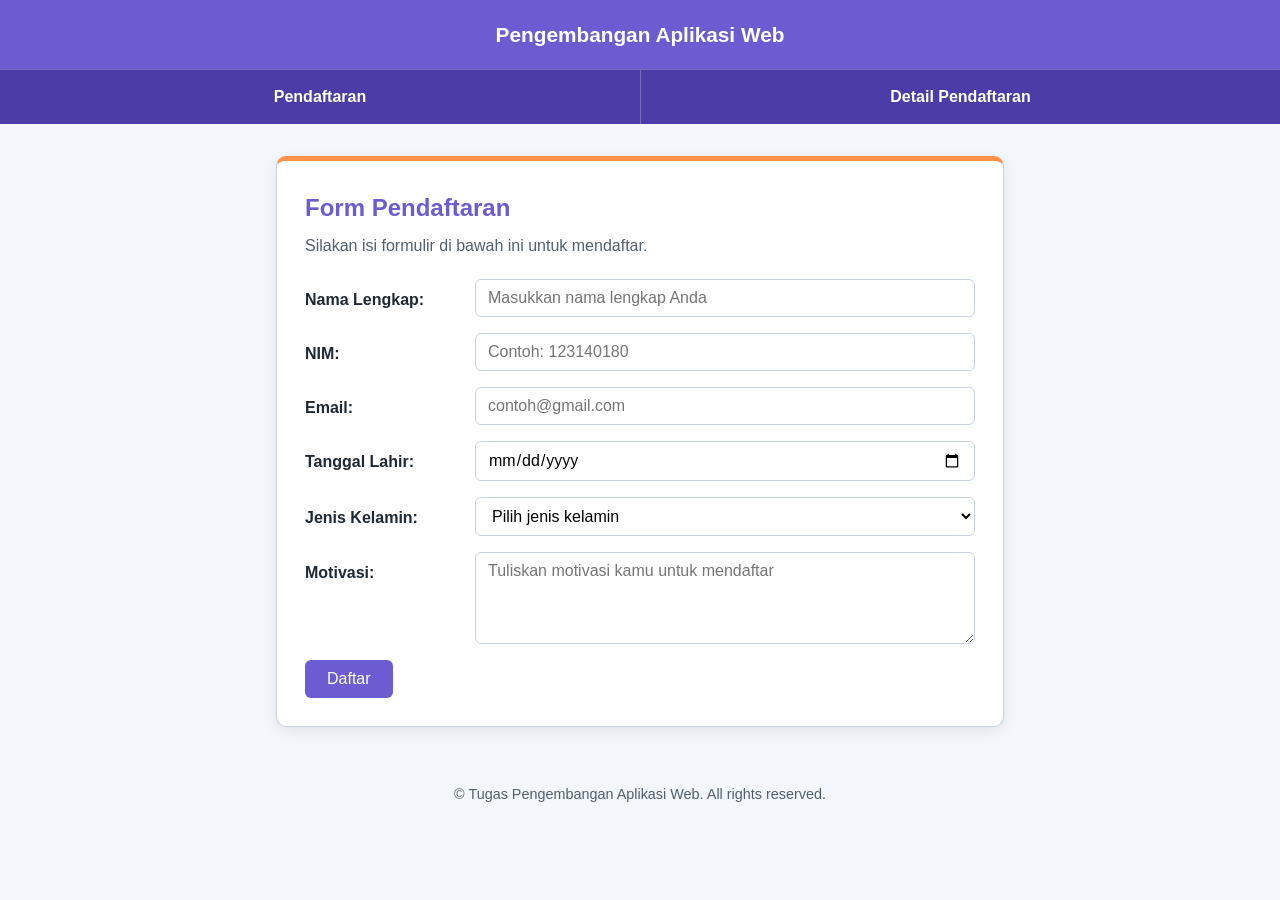
<file: task_3/index.html>
<!DOCTYPE html>
<html lang="en">
    <head>
        <meta charset="UTF-8">
        <meta name="viewport" content="width=device-width, initial-scale=1.0">
        <title>Laman Pendaftaran</title>
        <link rel="stylesheet" href="style.css">
    </head>
    <body>
        <header class = "header">
            <h1>Pengembangan Aplikasi Web</h1>
            <nav class = "nav">
                <ul>
                    <li><a href="index.html">Pendaftaran</a></li>
                    <li><a href="detail.html">Detail Pendaftaran</a></li>
                </ul>
            </nav>
        </header>
        
        <main class = "container">
            <section class = "card"> 
                <h2>Form Pendaftaran</h2>
                <p class = "subtitle">Silakan isi formulir di bawah ini untuk mendaftar.</p>
                <form method="get" action="detail.html">
                    <fieldset style = "border:none;">
                        <div  class = "form-row">
                            <label for="nama">Nama Lengkap:</label>
                            <input type="text" id="nama" name="nama"
                                        placeholder="Masukkan nama lengkap Anda" required>
                        </div>

                        <div class = "form-row">
                            <label for="nim">NIM:</label>
                            <input type="text" id="nim" name="nim"
                                        placeholder="Contoh: 123140180"
                                        pattern="[0-9]{9}" title="NIM harus terdiri dari 9 digit angka"
                                        required>
                        </div>

                        <div class = "form-row">
                            <label for="email">Email:</label>
                            <input type="email" id="email" name="email"
                            placeholder="contoh@gmail.com" required>
                        </div>

                        <div class = "form-row">
                            <label for="lahir">Tanggal Lahir:</label>
                            <input type="date" id="lahir" name="lahir">
                        </div>

                        <div class = "form-row">
                            <label for="gender">Jenis Kelamin:</label>
                            <select id="gender" name="gender" required>
                                <option value="" disabled selected hidden>Pilih jenis kelamin</option>
                                <option value="laki-laki">Laki-laki</option>
                                <option value="perempuan">Perempuan</option>
                            </select>
                        </div>
                        
                        <div class = "form-row">
                            <label for="motivasi">Motivasi:</label>
                            <textarea id="motivasi" name="motivasi" rows="4" cols="50" placeholder="Tuliskan motivasi kamu untuk mendaftar" required></textarea>
                        </div>
                    </fieldset>

                    <div class="tombol-area">
                        <button type="submit" class="tombol">Daftar</button>
                    </div>
                </form>
            </section>
        </main>

        <footer class = "footer">
            <p>&copy; Tugas Pengembangan Aplikasi Web. All rights reserved.</p>
        </footer>
    </body>
</html>
</file>
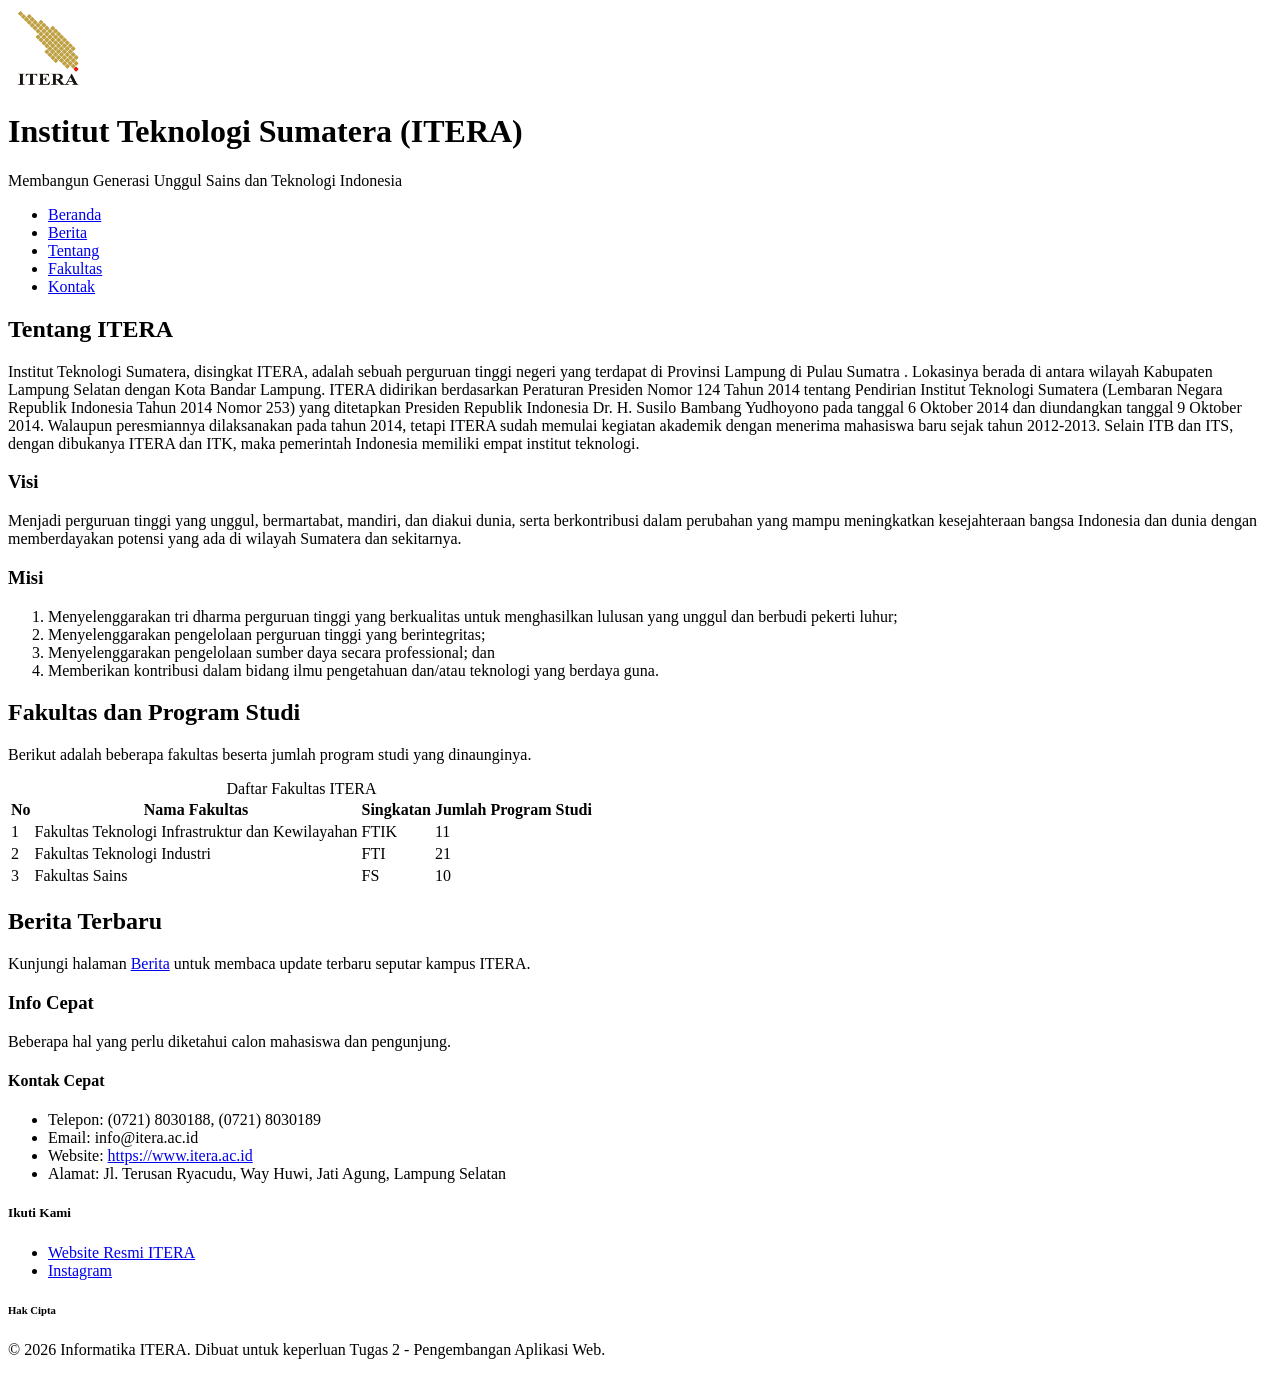
<file: tugas-2/index.html>
<!DOCTYPE html>
<html lang="id">
<head>
  <meta charset="UTF-8">
  <meta name="viewport" content="width=device-width, initial-scale=1.0">
  <title>ITERA - Institut Teknologi Sumatera</title>
  <meta name="description" content="Website resmi Institut Teknologi Sumatera (ITERA) - Tugas 2 Pengembangan Aplikasi Web">
</head>
<body>

  <header>
    <img src="images/Logo_ITERA.png" alt="Logo Institut Teknologi Sumatera" width="80" height="80">
    <h1>Institut Teknologi Sumatera (ITERA)</h1>
    <p>Membangun Generasi Unggul Sains dan Teknologi Indonesia</p>

    <nav aria-label="Navigasi utama">
      <ul>
        <li><a href="index.html">Beranda</a></li>
        <li><a href="berita.html">Berita</a></li>
        <li><a href="#tentang">Tentang</a></li>
        <li><a href="#fakultas">Fakultas</a></li>
        <li><a href="#kontak">Kontak</a></li>
      </ul>
    </nav>
  </header>

  <main>

    <section id="tentang" aria-labelledby="tentang-heading">
      <h2 id="tentang-heading">Tentang ITERA</h2>
      <p>
        Institut Teknologi Sumatera, disingkat ITERA, adalah sebuah perguruan tinggi negeri yang terdapat di Provinsi Lampung di Pulau Sumatra .
        Lokasinya berada di antara wilayah Kabupaten Lampung Selatan dengan Kota Bandar Lampung.
        ITERA didirikan berdasarkan Peraturan Presiden Nomor 124 Tahun 2014 tentang Pendirian Institut Teknologi Sumatera (Lembaran Negara Republik Indonesia Tahun 2014 Nomor 253) yang ditetapkan Presiden Republik Indonesia Dr. H. Susilo Bambang Yudhoyono pada tanggal 6 Oktober 2014 dan diundangkan tanggal 9 Oktober 2014.
        Walaupun peresmiannya dilaksanakan pada tahun 2014, tetapi ITERA sudah memulai kegiatan akademik dengan menerima mahasiswa baru sejak tahun 2012-2013. Selain ITB dan ITS, dengan dibukanya ITERA dan ITK, maka pemerintah Indonesia memiliki empat institut teknologi.
      </p>

      <article>
        <h3>Visi</h3>
        <p>
          Menjadi perguruan tinggi yang unggul, bermartabat, mandiri, dan diakui dunia, serta berkontribusi dalam perubahan yang mampu meningkatkan kesejahteraan bangsa Indonesia dan dunia dengan memberdayakan potensi yang ada di wilayah Sumatera dan sekitarnya.
        </p>
      </article>

      <article>
        <h3>Misi</h3>
        <ol>
          <li>Menyelenggarakan tri dharma perguruan tinggi yang berkualitas untuk menghasilkan lulusan yang unggul dan berbudi pekerti luhur;</li>
          <li>Menyelenggarakan pengelolaan perguruan tinggi yang berintegritas;</li>
          <li>Menyelenggarakan pengelolaan sumber daya secara professional; dan</li>
          <li>Memberikan kontribusi dalam bidang ilmu pengetahuan dan/atau teknologi yang berdaya guna.</li>
        </ol>
      </article>
    </section>

    <section id="fakultas" aria-labelledby="fakultas-heading">
      <h2 id="fakultas-heading">Fakultas dan Program Studi</h2>
      <p>Berikut adalah beberapa fakultas beserta jumlah program studi yang dinaunginya.</p>

      <table>
        <caption>Daftar Fakultas ITERA</caption>
        <thead>
          <tr>
            <th scope="col">No</th>
            <th scope="col">Nama Fakultas</th>
            <th scope="col">Singkatan</th>
            <th scope="col">Jumlah Program Studi</th>
          </tr>
        </thead>
        <tbody>
          <tr>
            <td>1</td>
            <td>Fakultas Teknologi Infrastruktur dan Kewilayahan</td>
            <td>FTIK</td>
            <td>11</td>
          </tr>
          <tr>
            <td>2</td>
            <td>Fakultas Teknologi Industri</td>
            <td>FTI</td>
            <td>21</td>
          </tr>
          <tr>
            <td>3</td>
            <td>Fakultas Sains</td>
            <td>FS</td>
            <td>10</td>
          </tr>

        </tbody>
      </table>
    </section>

    <section aria-labelledby="berita-terbaru-heading">
      <h2 id="berita-terbaru-heading">Berita Terbaru</h2>
      <p>Kunjungi halaman <a href="berita.html">Berita</a> untuk membaca update terbaru seputar kampus ITERA.</p>
    </section>

    <aside aria-labelledby="info-cepat-heading">
      <h3 id="info-cepat-heading">Info Cepat</h3>
      <p>Beberapa hal yang perlu diketahui calon mahasiswa dan pengunjung.</p>

      <h4>Kontak Cepat</h4>
      <ul>
        <li>Telepon: (0721) 8030188, (0721) 8030189</li>
        <li>Email: info@itera.ac.id</li>
        <li>Website: <a href="https://www.itera.ac.id">https://www.itera.ac.id</a></li>
        <li>Alamat: Jl. Terusan Ryacudu, Way Huwi, Jati Agung, Lampung Selatan</li>
      </ul>
    </aside>

  </main>

  <footer id="kontak">
    <h5>Ikuti Kami</h5>
    <ul>
      <li><a href="https://www.itera.ac.id">Website Resmi ITERA</a></li>
      <li><a href="https://www.instagram.com/iteraofficial">Instagram</a></li>
    </ul>
    <h6>Hak Cipta</h6>
    <p>&copy; 2026 Informatika ITERA. Dibuat untuk keperluan Tugas 2 - Pengembangan Aplikasi Web.</p>
  </footer>

</body>
</html>
</file>
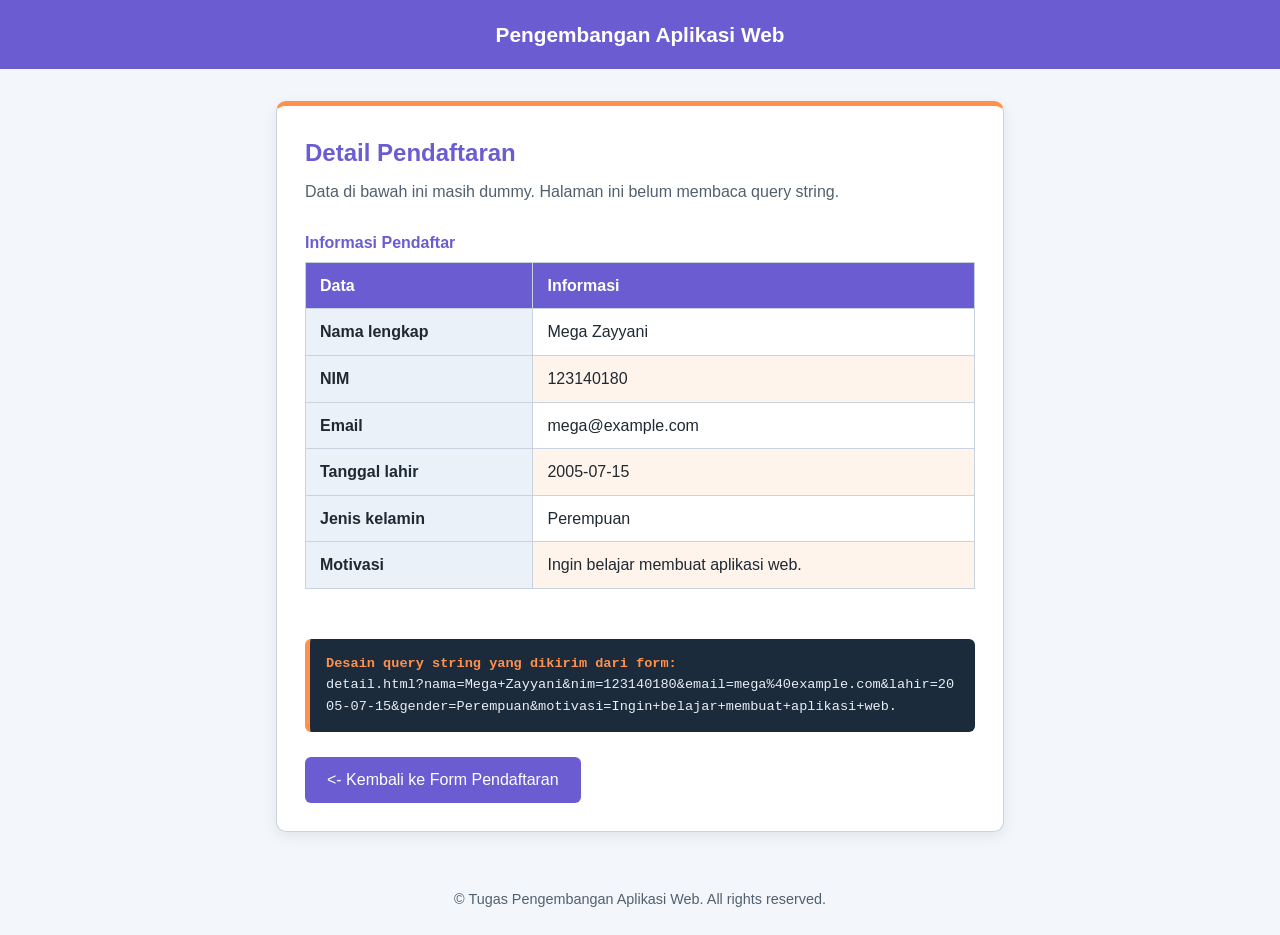
<file: task_3/detail.html>
<!DOCTYPE html>
<html lang="en">
    <head>
        <meta charset="UTF-8">
        <meta name="viewport" content="width=device-width, initial-scale=1.0">
        <title>Detail Pendaftaran</title>
        <link rel="stylesheet" href="style.css">
    </head>
    <body>
        <header class = "header">
            <h1>Pengembangan Aplikasi Web</h1>
        </header>

        <main class = "container">
            <section class = "card"> 
                <h2>Detail Pendaftaran</h2>
                <p class = "subtitle">Data di bawah ini masih dummy. Halaman ini belum membaca query string.</p>
                <table>
                    <caption>Informasi Pendaftar</caption>
                    <thead>
                        <tr>
                            <th>Data</th>
                            <th>Informasi</th>
                        </tr>
                    </thead>
                    <tbody>
                        <tr>
                            <th scope="row">Nama lengkap</th>
                            <td>Mega Zayyani</td>
                        </tr>
                        <tr>
                            <th scope="row">NIM</th>
                            <td>123140180</td>
                        </tr>
                        <tr>
                            <th scope="row">Email</th>
                            <td>mega@example.com</td>
                        </tr>
                        <tr>
                            <th scope="row">Tanggal lahir</th>
                            <td>2005-07-15</td>
                        </tr>
                        <tr>
                            <th scope="row">Jenis kelamin</th>
                            <td>Perempuan</td>
                        </tr>
                        <tr>
                            <th scope="row">Motivasi</th>
                            <td>Ingin belajar membuat aplikasi web.</td>
                        </tr>
                    </tbody>
                </table>
                <br>

                <div class = "query-box">
                    <strong>Desain query string yang dikirim dari form:</strong><br>
                    <span id="query-string"></span>
                        detail.html?nama=Mega+Zayyani&amp;nim=123140180&amp;email=mega%40example.com&amp;lahir=2005-07-15&amp;gender=Perempuan&amp;motivasi=Ingin+belajar+membuat+aplikasi+web.
                </div>
                    
                <br>
                <div class = "tombol-area">
                    <a href="index.html" class="tombol"><- Kembali ke Form Pendaftaran</a>
                </div>
            </section>
        </main>

        <footer class = "footer">
            <p>&copy; Tugas Pengembangan Aplikasi Web. All rights reserved.</p>
        </footer>
    </body>
</html>
</file>
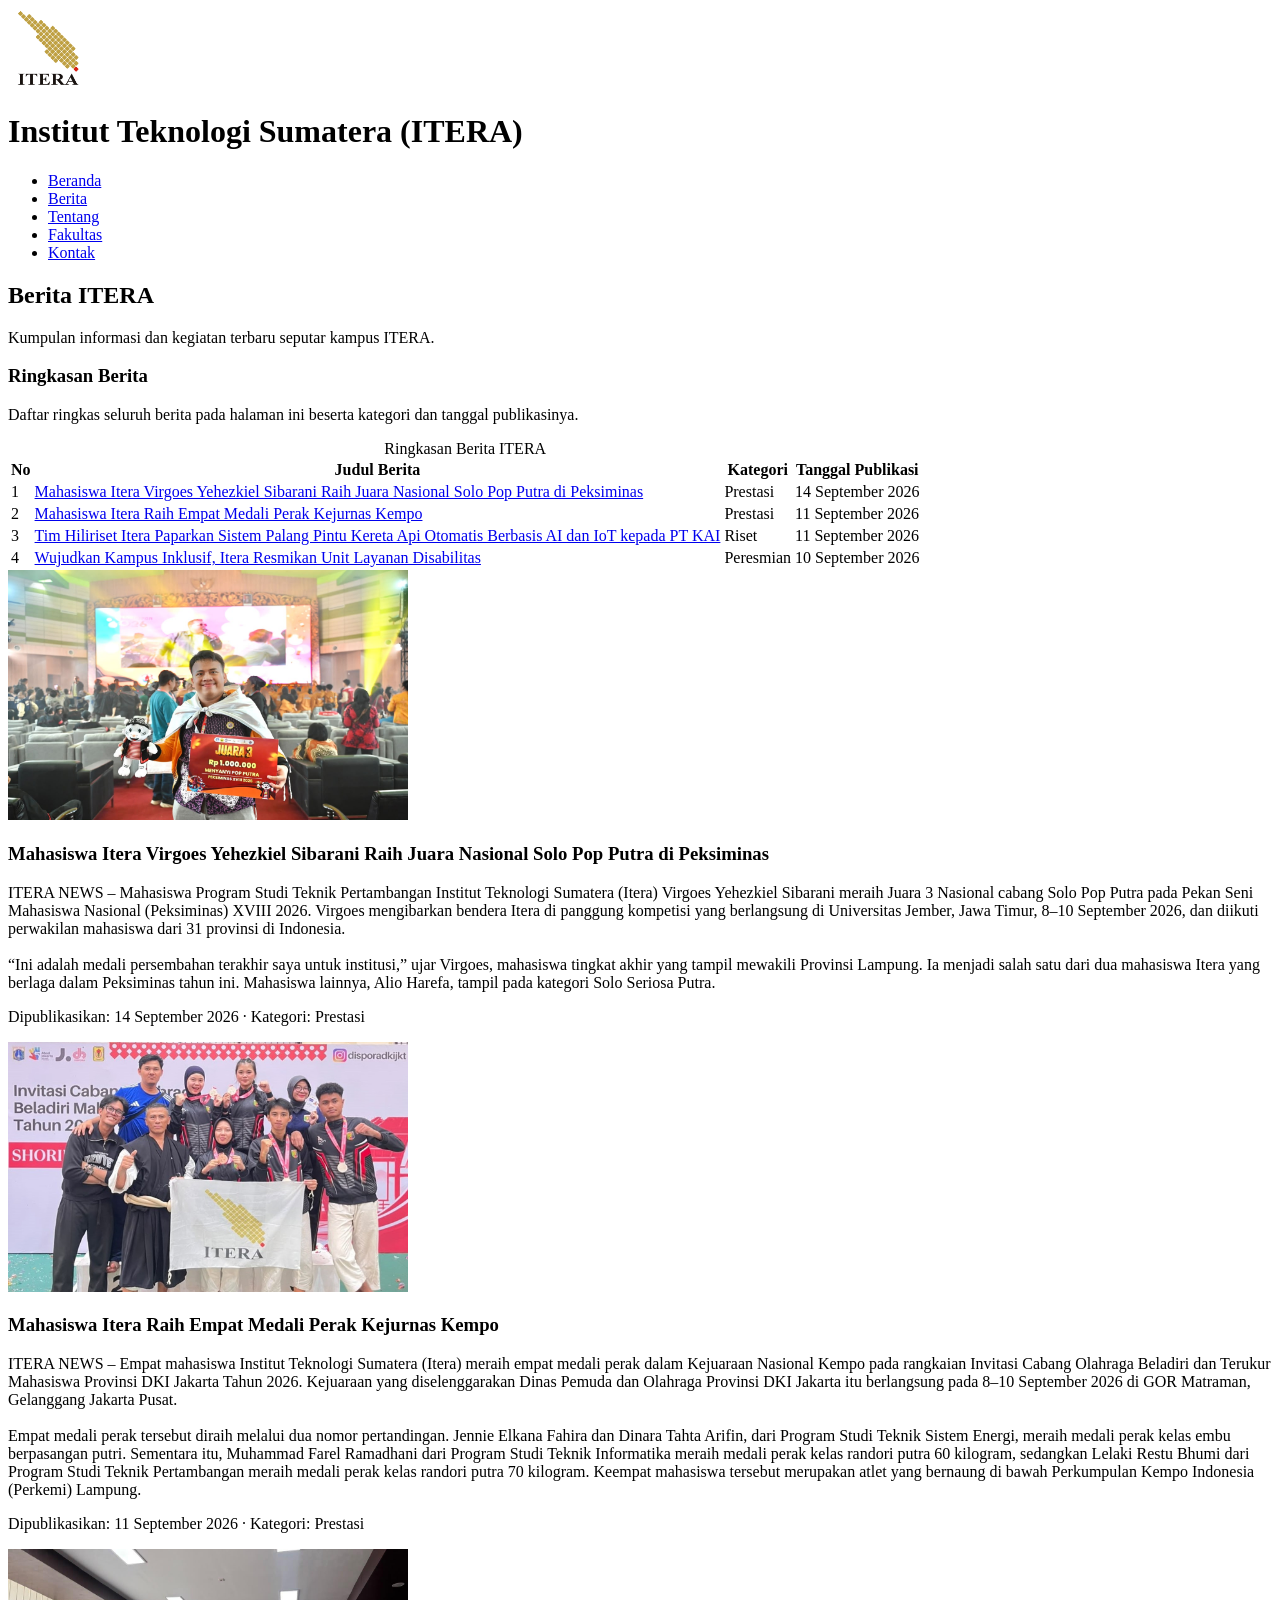
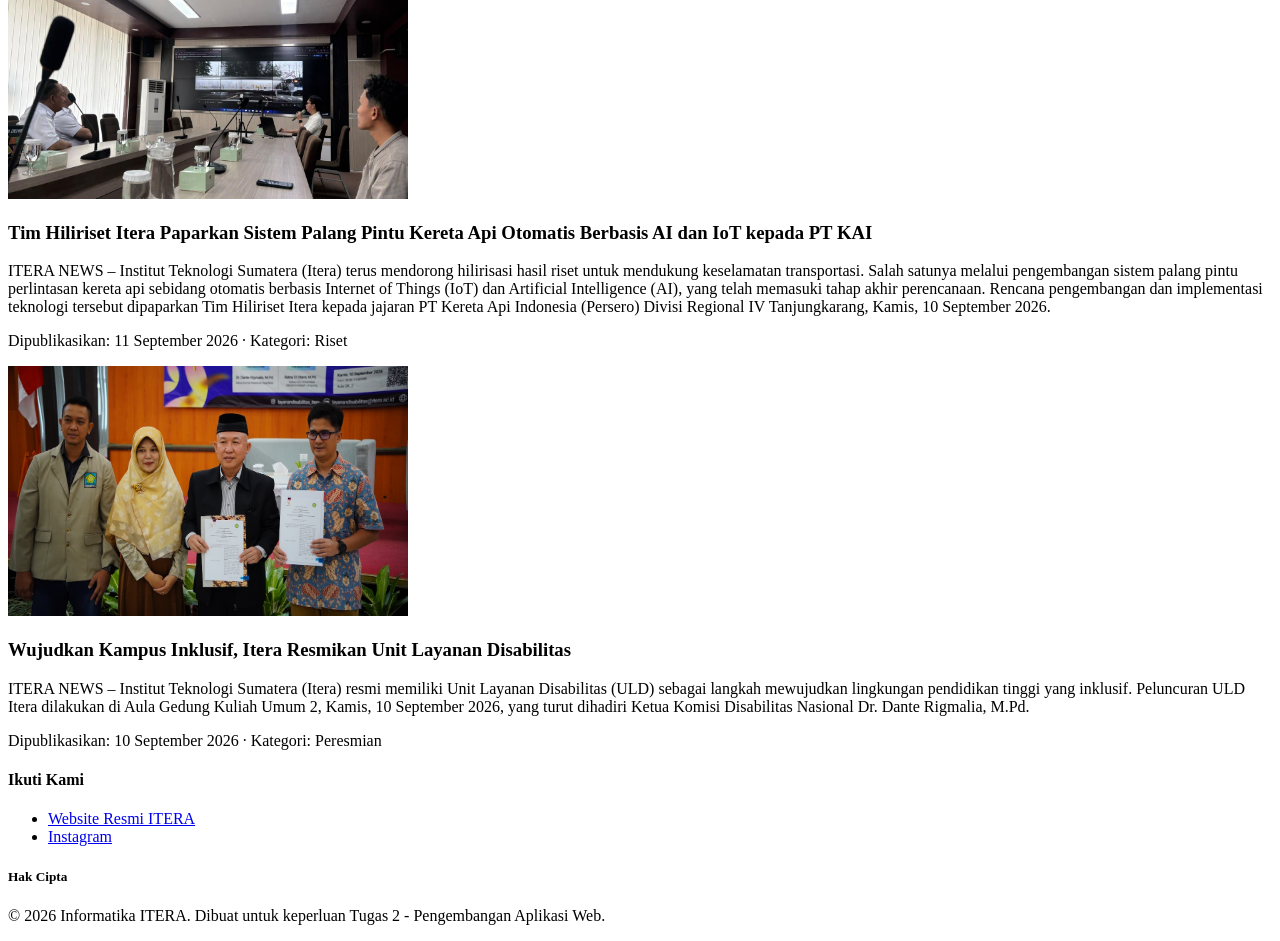
<file: tugas-2/berita.html>
<!DOCTYPE html>
<html lang="id">
<head>
  <meta charset="UTF-8">
  <meta name="viewport" content="width=device-width, initial-scale=1.0">
  <title>Berita - ITERA</title>
  <meta name="description" content="Kumpulan berita terbaru seputar Institut Teknologi Sumatera (ITERA)">
</head>
<body>

  <header>
    <img src="images/Logo_ITERA.png" alt="Logo Institut Teknologi Sumatera" width="80" height="80">
    <h1>Institut Teknologi Sumatera (ITERA)</h1>

    <nav aria-label="Navigasi utama">
      <ul>
        <li><a href="index.html">Beranda</a></li>
        <li><a href="berita.html">Berita</a></li>
        <li><a href="index.html#tentang">Tentang</a></li>
        <li><a href="index.html#fakultas">Fakultas</a></li>
        <li><a href="index.html#kontak">Kontak</a></li>
      </ul>
    </nav>
  </header>

  <main>
    <h2>Berita ITERA</h2>
    <p>Kumpulan informasi dan kegiatan terbaru seputar kampus ITERA.</p>

       <section aria-labelledby="ringkasan-heading">
        <h3 id="ringkasan-heading">Ringkasan Berita</h3>
        <p>Daftar ringkas seluruh berita pada halaman ini beserta kategori dan tanggal publikasinya.</p>
    
        <table>
            <caption>Ringkasan Berita ITERA</caption>
            <thead>
                <tr>
                    <th scope="col">No</th>
                    <th scope="col">Judul Berita</th>
                    <th scope="col">Kategori</th>
                    <th scope="col">Tanggal Publikasi</th>
                </tr>
            </thead>
             <tbody>
                <tr>
                    <td>1</td>
                    <td><a href="#berita1-heading">Mahasiswa Itera Virgoes Yehezkiel Sibarani Raih Juara Nasional Solo Pop Putra di Peksiminas</a></td>
                    <td>Prestasi</td>
                    <td>14 September 2026</td>
                </tr>
                <tr>
                    <td>2</td>
                    <td><a href="#berita2-heading">Mahasiswa Itera Raih Empat Medali Perak Kejurnas Kempo</a></td>
                    <td>Prestasi</td>
                    <td>11 September 2026</td>
                </tr>
                <tr>
                    <td>3</td>
                    <td><a href="#berita3-heading">Tim Hiliriset Itera Paparkan Sistem Palang Pintu Kereta Api Otomatis Berbasis AI dan IoT kepada PT KAI</a></td>
                    <td>Riset</td>
                    <td>11 September 2026</td>
                </tr>
                <tr>
                    <td>4</td>
                    <td><a href="#berita4-heading">Wujudkan Kampus Inklusif, Itera Resmikan Unit Layanan Disabilitas</a></td>
                    <td>Peresmian</td>
                    <td>10 September 2026</td>
                </tr>
             </tbody>
        </table>
       </section>

    <article aria-labelledby="berita1-heading">
      <img src="images/Virgoes%20Yehezkiel%20Sibarani.jpeg" alt="Virgoes Yehezkiel Sibarani Peraih Juara Nasional Solo Pop Putra di Peksiminas" width="400" height="250">
      <h3 id="berita1-heading">Mahasiswa Itera Virgoes Yehezkiel Sibarani Raih Juara Nasional Solo Pop Putra di Peksiminas</h3>
      <p> 
        ITERA NEWS – Mahasiswa Program Studi Teknik Pertambangan Institut Teknologi Sumatera (Itera) Virgoes Yehezkiel Sibarani meraih Juara 3 Nasional cabang Solo Pop Putra pada Pekan Seni Mahasiswa Nasional (Peksiminas) XVIII 2026.
        Virgoes mengibarkan bendera Itera di panggung kompetisi yang berlangsung di Universitas Jember, Jawa Timur, 8–10 September 2026, dan diikuti perwakilan mahasiswa dari 31 provinsi di Indonesia.
        <br><br>
        “Ini adalah medali persembahan terakhir saya untuk institusi,” ujar Virgoes, mahasiswa tingkat akhir yang tampil mewakili Provinsi Lampung.
        Ia menjadi salah satu dari dua mahasiswa Itera yang berlaga dalam Peksiminas tahun ini. Mahasiswa lainnya, Alio Harefa, tampil pada kategori Solo Seriosa Putra.
      </p>
      <footer>
        <p>Dipublikasikan: 14 September 2026 &middot; Kategori: Prestasi</p>
      </footer>
    </article>

    <article aria-labelledby="berita2-heading">
      <img src="images/Mahasiswa%20peraih%20medali%20emas.jpeg" alt="Mahasiswa Itera Raih Empat Medali Perak Kejurnas Kempo" width="400" height="250">
      <h3 id="berita2-heading">Mahasiswa Itera Raih Empat Medali Perak Kejurnas Kempo</h3>
      <p>
        ITERA NEWS – Empat mahasiswa Institut Teknologi Sumatera (Itera) meraih empat medali perak dalam Kejuaraan Nasional Kempo pada rangkaian Invitasi Cabang Olahraga Beladiri dan Terukur Mahasiswa Provinsi DKI Jakarta Tahun 2026.
        Kejuaraan yang diselenggarakan Dinas Pemuda dan Olahraga Provinsi DKI Jakarta itu berlangsung pada 8–10 September 2026 di GOR Matraman, Gelanggang Jakarta Pusat.
        <br><br>
        Empat medali perak tersebut diraih melalui dua nomor pertandingan. Jennie Elkana Fahira dan Dinara Tahta Arifin, dari Program Studi Teknik Sistem Energi, meraih medali perak kelas embu berpasangan putri.
        Sementara itu, Muhammad Farel Ramadhani dari Program Studi Teknik Informatika meraih medali perak kelas randori putra 60 kilogram, sedangkan Lelaki Restu Bhumi dari Program Studi Teknik Pertambangan meraih medali perak kelas randori putra 70 kilogram.
        Keempat mahasiswa tersebut merupakan atlet yang bernaung di bawah Perkumpulan Kempo Indonesia (Perkemi) Lampung.
      </p>
      <footer>
        <p>Dipublikasikan: 11 September 2026 &middot; Kategori: Prestasi</p>
      </footer>
    </article>

    <article aria-labelledby="berita3-heading">
      <img src="images/Tim%20Hiliriset%20Itera.jpeg" alt="Ilustrasi seminar pengembangan aplikasi web" width="400" height="250">
      <h3 id="berita3-heading">Tim Hiliriset Itera Paparkan Sistem Palang Pintu Kereta Api Otomatis Berbasis AI dan IoT kepada PT KAI</h3>
      <p>
        ITERA NEWS – Institut Teknologi Sumatera (Itera) terus mendorong hilirisasi hasil riset untuk mendukung keselamatan transportasi.
        Salah satunya melalui pengembangan sistem palang pintu perlintasan kereta api sebidang otomatis berbasis Internet of Things (IoT) dan Artificial Intelligence (AI), yang telah memasuki tahap akhir perencanaan.
        Rencana pengembangan dan implementasi teknologi tersebut dipaparkan Tim Hiliriset Itera kepada jajaran PT Kereta Api Indonesia (Persero) Divisi Regional IV Tanjungkarang, Kamis, 10 September 2026.
      </p>
      <footer>
        <p>Dipublikasikan: 11 September 2026 &middot; Kategori: Riset</p>
      </footer>
    </article>

    <article aria-labelledby="berita4-heading">
      <img src="images/Itera-Resmikan-Unit-Layanan-Disabilitas.jpg" alt="Peresmian unit layanan disabilitas" width="400" height="250">
      <h3 id="berita4-heading">Wujudkan Kampus Inklusif, Itera Resmikan Unit Layanan Disabilitas</h3>
      <p>
        ITERA NEWS – Institut Teknologi Sumatera (Itera) resmi memiliki Unit Layanan Disabilitas (ULD) sebagai langkah mewujudkan lingkungan pendidikan tinggi yang inklusif.
        Peluncuran ULD Itera dilakukan di Aula Gedung Kuliah Umum 2, Kamis, 10 September 2026, yang turut dihadiri Ketua Komisi Disabilitas Nasional Dr. Dante Rigmalia, M.Pd.
      </p>
      <footer>
        <p>Dipublikasikan: 10 September 2026 &middot; Kategori: Peresmian</p>
      </footer>
    </article>
  </main>

  <footer>
    <h4>Ikuti Kami</h4>
    <ul>
      <li><a href="https://www.itera.ac.id">Website Resmi ITERA</a></li>
      <li><a href="https://www.instagram.com/iteraofficial">Instagram</a></li>
    </ul>
    <h5>Hak Cipta</h5>
    <p>&copy; 2026 Informatika ITERA. Dibuat untuk keperluan Tugas 2 - Pengembangan Aplikasi Web.</p>
  </footer>

</body>
</html>
</file>
<file: task_3/style.css>
/* Variabel warna untuk tema */
:root {
  --ungu: #6b5dd1;
  --ungu-tua: #4b3ca7;
  --oranye: #ff914d;
  --latar: #f3f6fa;
  --kartu: #ffffff;
  --teks: #1f2933;
  --garis: #c9d3df;
}

/* Reset CSS untuk menghapus margin dan padding default */
* {
  box-sizing: border-box;
  margin: 0;
  padding: 0;
}
 
body {
  font-family: "Segoe UI", Arial, sans-serif;
  background-color: var(--latar);
  color: var(--teks);
  line-height: 1.6;
}

/* layout header dan nav dengan flexbox */
.header {
  background-color: var(--ungu);
  color: #fff;
}

.header h1 {
  padding: 18px 32px;
  font-size: 1.3rem;
  text-align: center;
}

.nav ul {
  display: grid;
  grid-template-columns: 1fr 1fr;
  list-style: none;
  margin: 0;
  padding: 0;
}

.nav a {
  display: block;
  text-align: center;
  padding: 14px 8px;
  color: #fff;
  background-color: var(--ungu-tua);
  text-decoration: none;
  font-weight: 600;
  border-top: 1px solid rgba(255, 255, 255, 0.25);
}

.nav li + li a {
  border-left: 1px solid rgba(255, 255, 255, 0.25);
}

.nav a:hover,
.nav a.aktif {
  background-color: var(--oranye);
  color: #000;
}

/* Layout area kontainer */
.container {
  max-width: 760px;
  margin: 32px auto;
  padding: 0 16px;
}

/*Box card untuk menampilkan konten */
.card {
  background-color: var(--kartu);
  border: 1px solid var(--garis);
  border-top: 5px solid var(--oranye);
  border-radius: 10px;
  padding: 28px;
  box-shadow: 0 4px 14px rgba(0, 0, 0, 0.08);
}
 
.card h2 {
  color: var(--ungu);
  margin-bottom: 6px;
}
 
.subtitle {
  color: #52606d;
  margin-bottom: 20px;
}

/* Form styling */
.form-row {
  display: grid;
  grid-template-columns: 170px 1fr;
  align-items: start;
  margin-bottom: 16px;
}
 
.form-row label,
.form-row .label-text {
  font-weight: 600;
  padding-top: 8px;
}
 
input[type="text"],
input[type="email"],
input[type="date"],
select,
textarea {
  width: 100%;
  padding: 9px 12px;
  font-size: 1rem;
  font-family: inherit;
  border: 1px solid var(--garis);
  border-radius: 6px;
  background-color: #fff;
}
 
input:focus,
select:focus,
textarea:focus {
  outline: none;
  border-color: var(--ungu);
  box-shadow: 0 0 0 3px rgba(107, 93, 209, 0.2);
}


#tombol-area,
.tombol { 
  padding: 10px 22px;
  font-size: 1rem;
  border: none;
  border-radius: 6px;
  cursor: pointer;
  text-decoration: none;
  display: inline-block;
}
 
#tombol-area,
.tombol {
  background-color: var(--ungu);
  color: #fff;
}
 
#tombol-area:hover,
.tombol:hover {
  background-color: var(--ungu-tua);
}

/* Table styling */
table {
  width: 100%;
  border-collapse: collapse;
  margin-top: 12px;
}
 
caption {
  text-align: left;
  font-weight: 700;
  padding: 6px 0;
  color: var(--ungu);
}
 
th,
td {
  border: 1px solid var(--garis);
  padding: 10px 14px;
  text-align: left;
}
 
thead th {
  background-color: var(--ungu);
  color: #fff;
}
 
tbody th {
  width: 34%;
  background-color: #eaf1f8;
}
 
tbody tr:nth-child(even) td {
  background-color: #fff4ec;
}
 
tbody tr:hover td,
tbody tr:hover th {
  background-color: #ffe2cc;
}

/* Blok query string */
.query-box {
  margin-top: 24px;
  padding: 14px 16px;
  background-color: #1b2b3c;
  color: #e8eef5;
  border-left: 5px solid var(--oranye);
  border-radius: 6px;
  font-family: Consolas, "Courier New", monospace;
  font-size: 0.85rem;
  word-break: break-all;
}
 
.query-box strong {
  color: var(--oranye);
}
 
.footer {
  text-align: center;
  padding: 24px;
  color: #52606d;
  font-size: 0.9rem;
}

/* Responsive design untuk layar kecil */
@media (max-width: 600px) {
  .header {
    flex-direction: column;
  }
 
  .form-row {
    grid-template-columns: 1fr;
  }
 
  .form-row label,
  .form-row .label-text {
    padding-top: 0;
  }
 
  .tombol-area {
    justify-content: stretch;
  }
 
  .tombol-area > * {
    flex: 1;
    text-align: center;
  }
}
</file>
